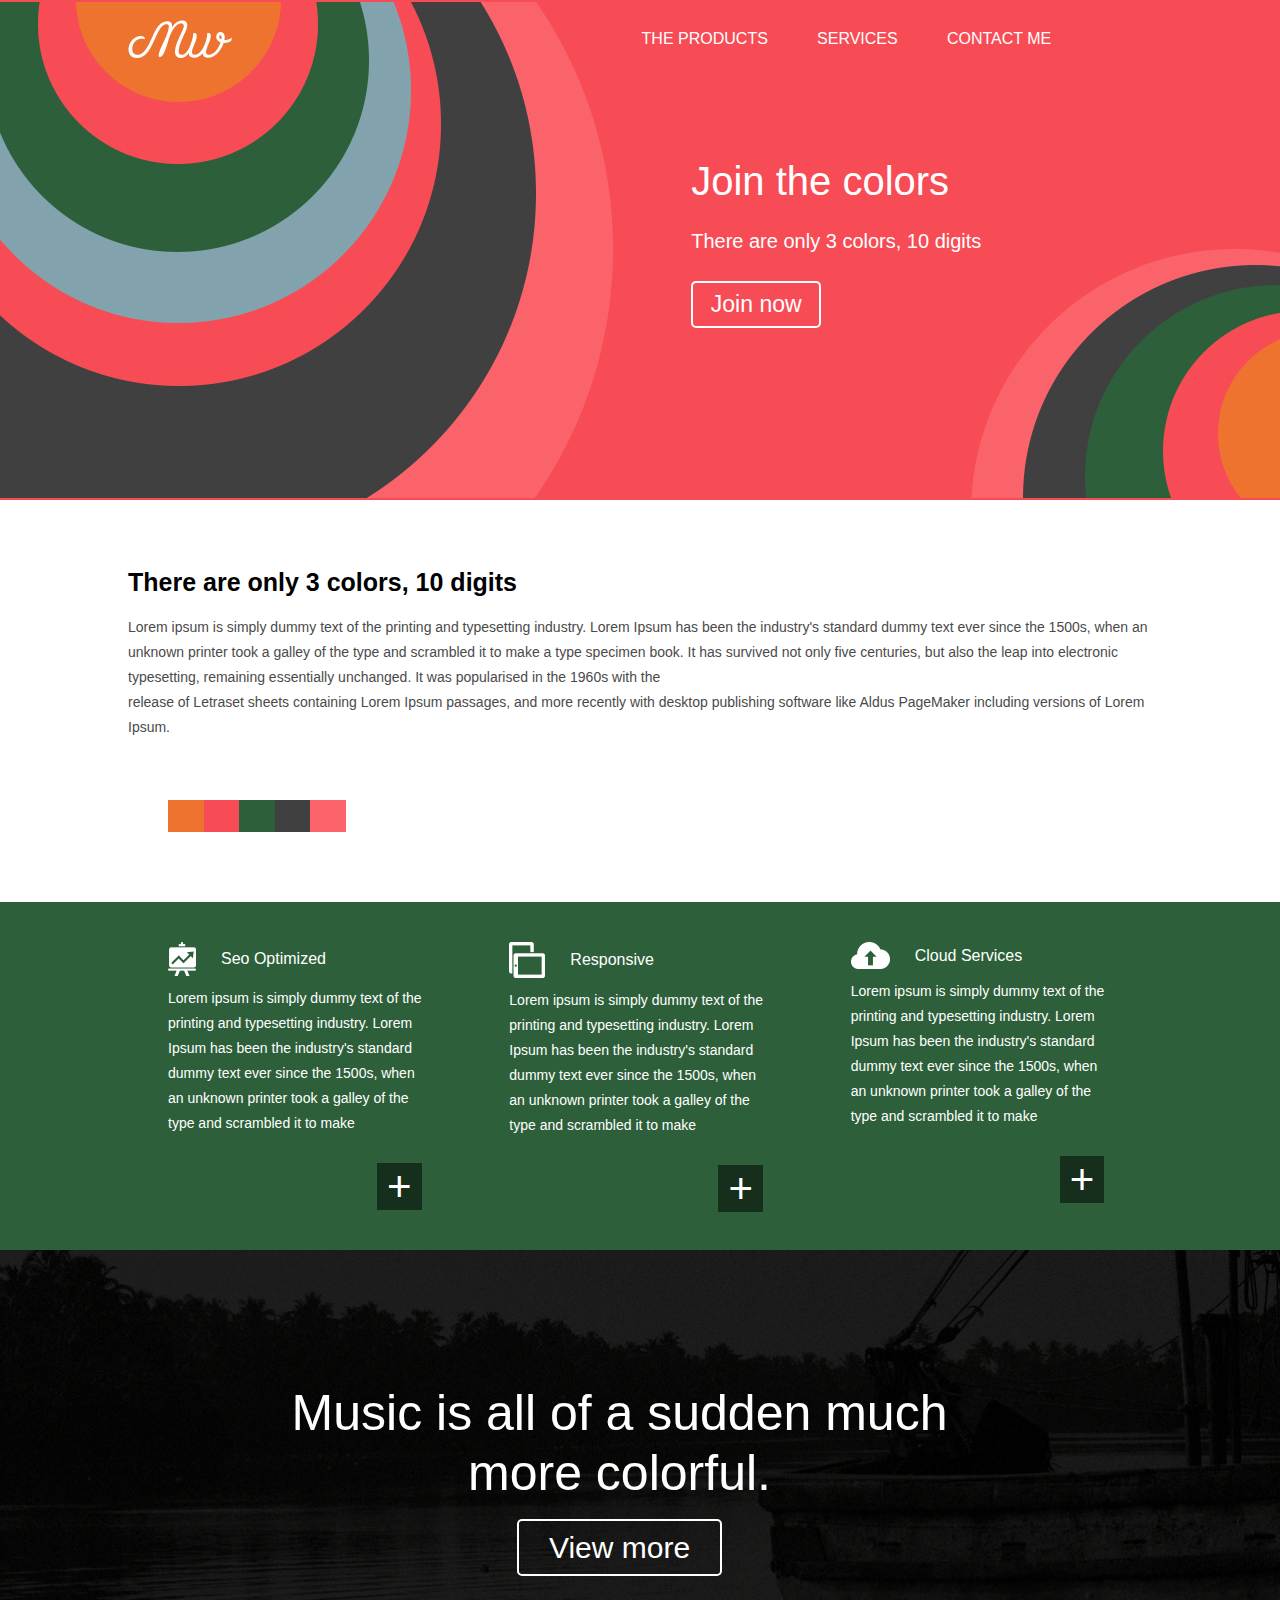
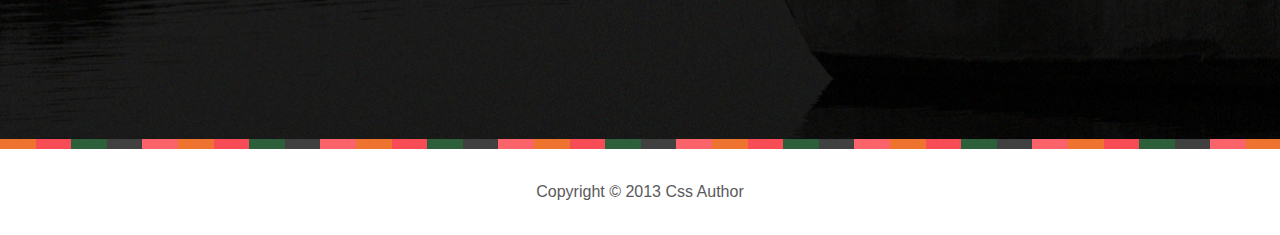
<file: 28/index.html>
<!DOCTYPE html>
<html lang="en">

<head>
  <meta charset="UTF-8">
  <meta name="viewport" content="width=device-width, initial-scale=1.0">
  <title>Document</title>
  <link rel="stylesheet" href="css/reset.css">
  <link rel="stylesheet" href="css/style.css">
  <script src="js/jquery-3.5.1.min.js"></script>
  <script src="js/script.js"></script>
</head>

<body>
  <header class="header">
    <div class="container">
      <div class="picture">
        <a href="#"><img src="img/logo.png" alt="logo" class="logo"></a>
        <ul class="menu">
          <li><a href="#" class="menu-list non">THE PRODUCTS</a></li>
          <li><a href="#" class="menu-list">SERVICES</a></li>
          <li><a href="#" class="menu-list">CONTACT ME</a></li>
        </ul>
      </div>
      <div class="main">
        <h2 class="main-title">Join the colors</h2>
        <p class="main-text">There are only 3 colors, 10 digits</p>
        <div class="main-button"><a href="#">Join now</a></div>
      </div>
    </div>
  </header>

  <div class="second-block">
    <div class="container second-block_container">
      <h2 class="second-title">There are only 3 colors, 10 digits</h2>
      <p class="second-text">Lorem ipsum is simply dummy text of the printing and typesetting industry. Lorem Ipsum has
        been the industry's standard dummy text ever since the 1500s, when an unknown printer took a galley of the type
        and scrambled it to make a type specimen book. It has survived not only five centuries, but also the leap into
        electronic typesetting, remaining essentially unchanged. It was popularised in the 1960s with the <br> release
        of Letraset sheets containing Lorem Ipsum passages, and more recently with desktop publishing software like
        Aldus PageMaker including versions of Lorem Ipsum.</p>
      <div class="second-img"></div>
    </div>
  </div>

  <div class="third-block">
    <div class="container third-block_container"></div>
  </div>

  <div class="forth-block">
    <div class="container">
      <div class="forth-wrapper">
        <h2 class="forth-title">Music is all of a sudden much more colorful.</h2>
        <div class="forth-button"><a class="button-view" href="#">View more</a></div>
      </div>
    </div>
    <div class="band"></div>
  </div>

  <footer>
    <p class="container">
      <a href="#">
        Copyright &#169; 2013 Css Author
      </a>
    </p>
  </footer>

</body>

</html>
</file>
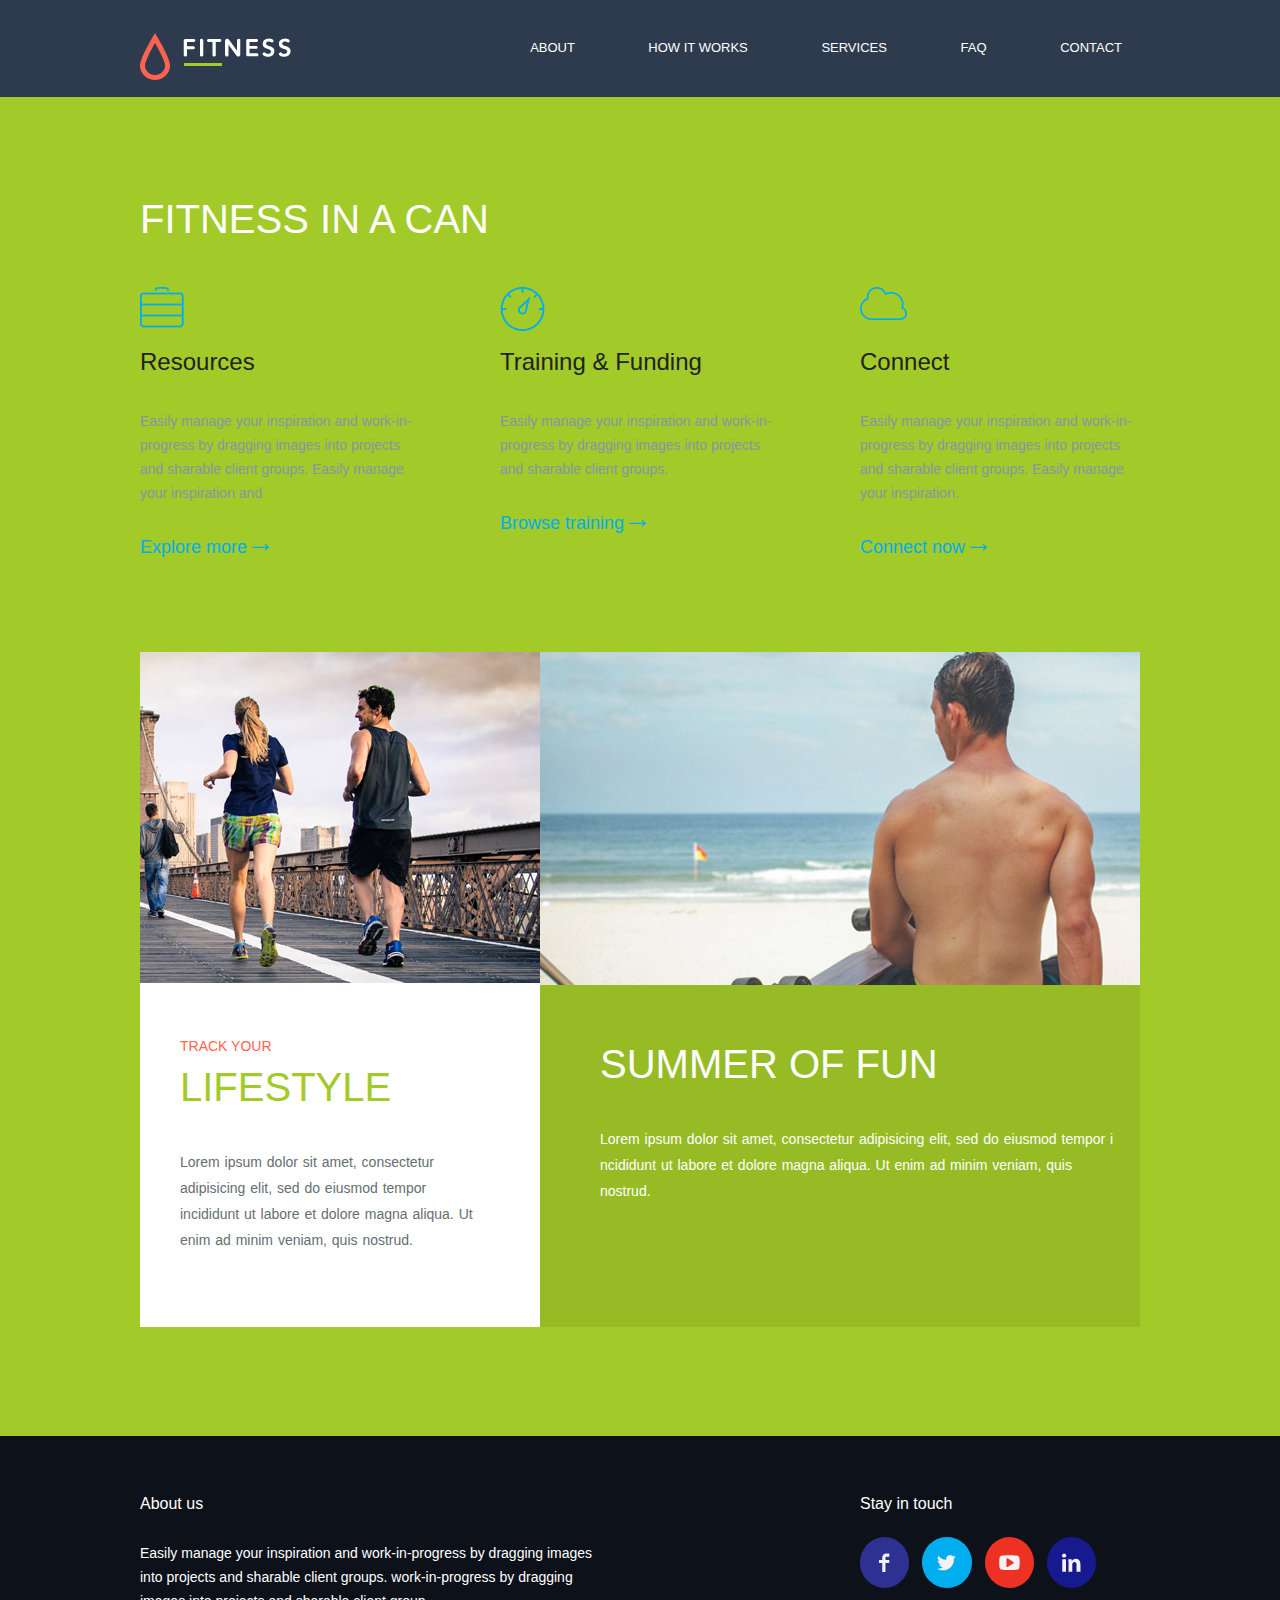
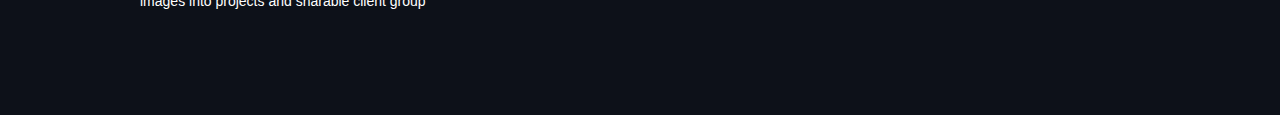
<file: 30/index.html>
<!DOCTYPE html>
<html lang="en">

<head>
  <meta charset="UTF-8">
  <meta name="viewport" content="width=device-width, initial-scale=1.0">
  <title>Document</title>
  <link rel="stylesheet" href="css/reset.css">
  <link rel="stylesheet" href="css/style.css">
  <script src="js/jquery-3.5.1.min.js"></script>
  <script src="js/script.js"></script>
</head>

<body>
  <header class="header">
    <div class="container container_header">
      <a href="#" class="logo">
        <img src="img/logo.png" alt="Logo">
      </a>
      <nav class="header_menu">
        <a href="#" class="header_menu_link">
          About
        </a>
        <a href="#" class="header_menu_link">
          How It Works
        </a>
        <a href="#" class="header_menu_link">
          Services
        </a>
        <a href="#" class="header_menu_link">
          FAQ
        </a>
        <a href="#" class="header_menu_link">
          Contact
        </a>
      </nav>
    </div>
  </header>

  <div class="container promo_container">
    <h2 class="main_title">Fitness in a can</h2>
    <div class="advantages"></div>
    <div class="promos"></div>
  </div>

  <footer>
    <div class="container footer_container">
      <div class="footer_item_about">
        <h3 class="footer_item_title">About us</h3>
        <p class="footer_item_text">Easily manage your inspiration and work-in-progress by dragging images into projects
          and sharable client groups. work-in-progress by dragging images into projects and sharable client group</p>
      </div>
      <div class="footer_item_stay">
        <h3 class="footer_item_title">Stay in touch</h3>
        <div class="footer_item_icons">
          <a href="#" class="footer_icons_facebook footer_icons_links"></a>
          <a href="#" class="footer_icons_twitter footer_icons_links"></a>
          <a href="#" class="footer_icons_youtube footer_icons_links"></a>
          <a href="#" class="footer_icons_linkedin footer_icons_links"></a>
        </div>
      </div>
    </div>
  </footer>

</body>

</html>
</file>
<file: 28/css/style.css>
/*
* Prefixed by https://autoprefixer.github.io
* PostCSS: v7.0.29,
* Autoprefixer: v9.7.6
* Browsers: last 4 version
*/

/*
* Prefixed by https://autoprefixer.github.io
* PostCSS: v7.0.29,
* Autoprefixer: v9.7.6
* Browsers: last 4 version
*/

body {
  font-family: arial, sans-serif;
  color: #fff;
  background: #fff;
}

* {
  -webkit-box-sizing: border-box;
          box-sizing: border-box;
}

.container {
  width: 1024px;
  margin: 0 auto;
}

.header {
  width: 100%;
  min-height: 500px;
  background: #F74C55 url(../img/bg-circles-full.jpg) 50% no-repeat;
}

.header a {
  color: #fff;
}

.menu-list:hover {
  color: black;
}

.picture {
  display: -webkit-box;
  display: -ms-flexbox;
  display: flex;
  padding-top: 2%;
  margin-left: 0;
}

.logo {
  margin-right: 20%;
  display: block;
}

.menu {
  width: 40%;
  display: -webkit-box;
  display: -ms-flexbox;
  display: flex;
  -webkit-box-pack: justify;
      -ms-flex-pack: justify;
          justify-content: space-between;
  -webkit-box-align: center;
      -ms-flex-align: center;
          align-items: center;
  margin-left: 40%;
}

.main {
  width: 300px;
  margin: 10% 0 0 55%;
  display: -webkit-box;
  display: -ms-flexbox;
  display: flex;
  -webkit-box-orient: vertical;
  -webkit-box-direction: normal;
      -ms-flex-direction: column;
          flex-direction: column;
  -webkit-box-pack: center;
      -ms-flex-pack: center;
          justify-content: center;
}

.main-title {
  font-size: 40px;
  margin-bottom: 30px;
}

.main-text {
  font-size: 20px;
  margin-bottom: 30px;
}

.main-button {
  width: 130px;
  font-size: 23px;
  border: 2px solid #fff;
  border-radius: 5px;
  padding: 10px;
  display: -webkit-box;
  display: -ms-flexbox;
  display: flex;
  -webkit-box-pack: center;
      -ms-flex-pack: center;
          justify-content: center;
}

.main-button:hover {
  background: rgba(0, 0, 0, 0.5);
  border: 2px solid transparent;
}

.second-block {
  color: #4b4a4a;
  padding: 70px 0;
}

.second-title {
  color: black;
  font-size: 25px;
  font-weight: bold;
}

.second-text {
  font-size: 14px;
  line-height: 25px;
  margin: 20px 0;
}

.second-img {
  width: 178px;
  height: 32px;
  background: url(../img/bg-bricks.jpg) no-repeat;
  background-size: cover;
  margin: 60px 5px 0 40px;
}

.third-block {
  background: #2D5F3A;
}

.third-block .container {
  display: -webkit-box;
  display: -ms-flexbox;
  display: flex;
}

.wrapper {
  padding: 40px;
}

.third-block_container .wrapper:hover {
  background: #F74C55;
}

.third-logo {
  display: -webkit-box;
  display: -ms-flexbox;
  display: flex;
  -webkit-box-align: center;
      -ms-flex-align: center;
          align-items: center;
}

.first-third-logo {
  width: 28px;
  height: 34px;
  background-image: url(../img/ic-stat.png)
}

.third-title {
  margin-left: 25px;
}

.third-text {
  line-height: 25px;
  font-size: 14px;
  padding: 10px 0;
}

.second-third-logo {
  width: 36px;
  height: 36px;
  background-image: url(../img/ic-screen.png)
}

.third-third-logo {
  width: 39px;
  height: 27px;
  background-image: url(../img/ic-cloud.png)
}

.plus {
  margin-top: 20px;
}

.plus-one {
  background: rgba(0, 0, 0, 0.5);
  padding: 0px 10px;
  color: #fff;
  font-size: 42px;
  margin-left: 80%;
}

.forth-block {
  min-height: 499px;
  background: url(../img/bg-nature.jpg) no-repeat;
  background-size: cover;
  display: -webkit-box;
  display: -ms-flexbox;
  display: flex;
  -webkit-box-orient: vertical;
  -webkit-box-direction: normal;
      -ms-flex-direction: column;
          flex-direction: column;
  -webkit-box-pack: justify;
      -ms-flex-pack: justify;
          justify-content: space-between;
}

.forth-wrapper {
  width: 70%;
  display: -webkit-box;
  display: -ms-flexbox;
  display: flex;
  -webkit-box-orient: vertical;
  -webkit-box-direction: normal;
      -ms-flex-direction: column;
          flex-direction: column;
  -webkit-box-pack: center;
      -ms-flex-pack: center;
          justify-content: center;
  -webkit-box-align: center;
      -ms-flex-align: center;
          align-items: center;
  margin: 13%;
}

.forth-title {
  font-size: 50px;
  text-align: center;
  line-height: 60px;
}

.forth-button {
  margin-top: 30px;
}

.button-view {
  color: #fff;
  font-size: 30px;
  border: 2px solid #fff;
  padding: 10px 30px;
  border-radius: 5px;
  margin-top: 30px;
}

.band {
  width: 100%;
  height: 10px;
  background: url(../img/bg-bricks.jpg);
}

footer a {
  color: #595959;
}

footer .container {
  display: -webkit-box;
  display: -ms-flexbox;
  display: flex;
  -webkit-box-pack: center;
      -ms-flex-pack: center;
          justify-content: center;
  padding: 35px;
}

@media screen and (max-width: 925px) {
  .container {
    width: 846px;
    margin: 0;
  }
  .main {
    margin: 18% 0 0 42%;
  }
  .second-block_container {
    width: 870px;
    padding-left: 30px;
  }
  .third-block_container {
    -webkit-box-orient: vertical;
    -webkit-box-direction: normal;
        -ms-flex-direction: column;
            flex-direction: column;
  }
  .third-block_container {
    margin: 0;
  }
}

@media screen and (max-width: 782px) {
  .container {
    width: 360px;
    padding: 0;
  }
  .logo {
    display: none;
  }
  .menu {
    -webkit-box-orient: vertical;
    -webkit-box-direction: normal;
        -ms-flex-direction: column;
            flex-direction: column;
    -webkit-box-align: start;
        -ms-flex-align: start;
            align-items: flex-start;
    margin: 20% 0 0 10%;
  }
  .main {
    margin-left: 4%;
  }
  .main-button {
    margin-left: 15%;
  }
  .main-title{
    font-size: 33px;
  }
  .main-text{
    font-size: 13px;
  }
  .menu li {
    margin-top: 10px;
  }
  .second-block_container {
    padding: 0 10px;
  }
  .third-block_container {
    width: 360px;
  }
  .forth-title{
    font-size: 37px;
  }
}
</file>
<file: 30/css/style.css>
/*
* Prefixed by https://autoprefixer.github.io
* PostCSS: v7.0.29,
* Autoprefixer: v9.7.6
* Browsers: last 4 version
*/

body {
  background: #a2ca28;
  font-family: arial, sans-serif;
  font-size: 14px;
}

* {
  -webkit-box-sizing: border-box;
  box-sizing: border-box;
}

.header {
  padding: 33px 0 17px;
  background: #2e3b4e;
}

.container {
  width: 1000px;
  margin: 0 auto;
}

.container_header {
  display: -webkit-box;
  display: -ms-flexbox;
  display: flex;
  -webkit-box-pack: justify;
  -ms-flex-pack: justify;
  justify-content: space-between;
  -webkit-box-align: center;
  -ms-flex-align: center;
  align-items: center;
}

.header_menu {
  margin: 0 18px 18px 0;
}

.header_menu_link {
  color: #fff;
  font-size: 13px;
  line-height: 24px;
  text-transform: uppercase;
  margin-left: 70px;
  margin-bottom: 13px;
}

a:focus {
  outline: none;
}

.main_title {
  font-size: 40px;
  color: #fff;
  margin: 102px 0 48px;
  text-transform: uppercase;
}

.advantages {
  display: -webkit-box;
  display: -ms-flexbox;
  display: flex;
  -webkit-box-pack: justify;
  -ms-flex-pack: justify;
  justify-content: space-between;
}

.advantages_item {
  width: 280px;
}

.advantages_item_title {
  padding: 63px 0 35px;
  font-size: 24px;
}

.advantages_item_text {
  color: #8297a7;
  line-height: 24px;
  margin-bottom: 26px;
  word-break: keep-all;
}

.advantages_item_link {
  font-size: 18px;
  line-height: 32px;
  color: #00aeef;
  display: -webkit-box;
  display: -ms-flexbox;
  display: flex;
  -webkit-box-align: center;
  -ms-flex-align: center;
  align-items: center;
  padding-bottom: 89px;
}

.advantages_item_link_array {
  width: 18px;
  height: 8px;
  background: url(../img/ic-array.png) no-repeat;
  margin-left: 5px;
}

.promos {
  display: -webkit-box;
  display: -ms-flexbox;
  display: flex;
  padding-bottom: 109px;
}

.promo_first {
  width: auto;
  overflow: hidden;
  background: #fff;
  color: #a2ca28;
}

.promos_item_first_wrapper {
  padding: 28px 50px 74px 40px;
}

.promos_item_title {
  text-transform: uppercase;
  color: #fd634e;
}

.promos_item_title_main {
  font-size: 40px;
  text-transform: uppercase;
  margin: 14px 0 42px;
}

.promos_item_text {
  line-height: 26px;
  word-spacing: 1px;
}

.promos_item_text_first {
  color: #656e74;
}

.promo_second {
  background: #96bb25;
}

.promos_item_second_wrapper {
  color: #fff;
  margin: 59px 20px 74px 60px;
}

footer {
  background: #0d1119;
  color: #fff;
  padding: 60px 0 102px;
}

.footer_container {
  display: -webkit-box;
  display: -ms-flexbox;
  display: flex;
  -webkit-box-pack: justify;
  -ms-flex-pack: justify;
  justify-content: space-between;
}

.footer_item_about {
  width: 460px;
}

.footer_item_stay {
  width: 280px;
}

.footer_item_title {
  font-size: 16px;
}

.footer_item_text {
  margin-top: 29px;
  line-height: 24px;
}

.footer_item_icons {
  display: -webkit-box;
  display: -ms-flexbox;
  display: flex;
  margin-top: 25px;
  margin-right: 31px;
}

.footer_icons_links {
  width: 51px;
  height: 51px;
  display: -webkit-box;
  display: -ms-flexbox;
  display: flex;
  border-radius: 50%;
  margin-right: 13px;
}

.footer_icons_facebook {
  background: #2e3192 url(../img/ic-facebook.png) 50% 50% no-repeat;
}

.footer_icons_twitter {
  background: #00aeef url(../img/ic-twitter.png) 50% 50% no-repeat;
}

.footer_icons_youtube {
  background: #ed3123 url(../img/ic-youtube.png) 50% 50% no-repeat;
}

.footer_icons_linkedin {
  background: #171a8f url(../img/ic-linkedin.png) 50% 50% no-repeat;
}

.modal {
  width: 100%;
  background: rgba(0, 0, 0, 0.5);
  position: absolute;
  top: 0;
  left: 0;
  right: 0;
  bottom: 0;
  display: -webkit-box;
  display: -ms-flexbox;
  display: flex;
  -webkit-box-pack: center;
  -ms-flex-pack: center;
  justify-content: center;
  -webkit-box-align: center;
  -ms-flex-align: center;
  align-items: center;
}

.modal_window {
  width: 300px;
  height: 200px;
  background: rgb(248, 246, 246);
  border-radius: 3px;
  position: absolute;
  font-style: italic;
  padding: 10px;
  display: -webkit-box;
  display: -ms-flexbox;
  display: flex;
  -webkit-box-orient: vertical;
  -webkit-box-direction: normal;
  -ms-flex-direction: column;
  flex-direction: column;
  -webkit-box-align: center;
  -ms-flex-align: center;
  align-items: center;
  -webkit-box-shadow: inset 1px 1px 5px #abb1be;
  box-shadow: inset 1px 1px 5px #abb1be;
}

.close_window {
  width: 16px;
  height: 16px;
  background: url(../img/ic-close.png) no-repeat;
  background-size: cover;
  border: 1px solid #858585;
  border-radius: 3px;
  cursor: pointer;
  -ms-flex-item-align: end;
  align-self: flex-end;
}

.close_window:active {
  -webkit-box-shadow: inset 0 0 2px #0d1119;
  box-shadow: inset 0 0 2px #0d1119;
}

.modal_window_title {
  font-size: 30px;
  text-align: center;
  margin: 20px 0;
  text-transform: capitalize;
}

.modal_window_text {
  font-size: 16px;
  text-align: center;
}

.modal_buttons {
  width: 80%;
  display: -webkit-box;
  display: -ms-flexbox;
  display: flex;
  -ms-flex-pack: distribute;
  justify-content: space-around;
  margin-top: 35px;
}

.modal_buttons_item {
  width: 80px;
  height: 28px;
  border-radius: 3px;
  display: -webkit-box;
  display: -ms-flexbox;
  display: flex;
  -webkit-box-pack: center;
  -ms-flex-pack: center;
  justify-content: center;
  -webkit-box-align: center;
  -ms-flex-align: center;
  align-items: center;
  font-style: normal;
  font-weight: bold;
  background: #0076B8;
  color: #fff;
  text-transform: uppercase;
  -webkit-box-shadow: 1px 1px 2px #0d1119;
  box-shadow: 1px 1px 2px #0d1119;
}

.modal_buttons_item:active {
  -webkit-box-shadow: inset 1px 1px 2px #0d1119;
  box-shadow: inset 1px 1px 2px #0d1119;
}

@media screen and (max-width: 994px) {
  .container {
    width: 100vw;
    padding: 0 10px;
  }
  .header_menu_link {
    margin-left: 30px;
  }
  .promos {
    display: -webkit-box;
    display: -ms-flexbox;
    display: flex;
    -webkit-box-orient: vertical;
    -webkit-box-direction: normal;
    -ms-flex-direction: column;
    flex-direction: column;
  }
  .promos_item {
    display: -webkit-box;
    display: -ms-flexbox;
    display: flex;
    -webkit-box-orient: vertical;
    -webkit-box-direction: normal;
    -ms-flex-direction: column;
    flex-direction: column;
    margin-left: 10px;
  }
  .promo_first {
    margin-bottom: 20px;
  }
}

@media screen and (max-width: 634px) {
  .container {
    width: 360px;
    padding: 0 10px;
  }
  .header_menu {
    display: -webkit-box;
    display: -ms-flexbox;
    display: flex;
    -webkit-box-orient: vertical;
    -webkit-box-direction: normal;
    -ms-flex-direction: column;
    flex-direction: column;
  }
  .promos {
    display: -webkit-box;
    display: -ms-flexbox;
    display: flex;
    -webkit-box-orient: vertical;
    -webkit-box-direction: normal;
    -ms-flex-direction: column;
    flex-direction: column;
  }
  .promo_container {
    display: -webkit-box;
    display: -ms-flexbox;
    display: flex;
    -webkit-box-orient: vertical;
    -webkit-box-direction: normal;
    -ms-flex-direction: column;
    flex-direction: column;
    -webkit-box-align: center;
    -ms-flex-align: center;
    align-items: center;
    margin: 10px 0;
  }
  .advantages {
    -webkit-box-orient: vertical;
    -webkit-box-direction: normal;
    -ms-flex-direction: column;
    flex-direction: column;
    -webkit-box-align: center;
    -ms-flex-align: center;
    align-items: center;
  }
  .advantages_item_link {
    margin-bottom: 50px;
    padding-bottom: 0;
  }
  .promos {
    width: 360px;
  }
  .promos_item {
    display: -webkit-box;
    display: -ms-flexbox;
    display: flex;
    -webkit-box-orient: vertical;
    -webkit-box-direction: normal;
    -ms-flex-direction: column;
    flex-direction: column;
    margin-left: 10px;
  }
  .promo_first {
    margin-bottom: 20px;
  }
  .footer_container {
    -webkit-box-orient: vertical;
    -webkit-box-direction: normal;
    -ms-flex-direction: column;
    flex-direction: column;
    -webkit-box-align: center;
    -ms-flex-align: center;
    align-items: center;
    margin: 0;
  }
  .footer_item_title {
    margin-top: 20px;
  }
  .footer_item_about {
    width: auto;
  }
}
</file>
